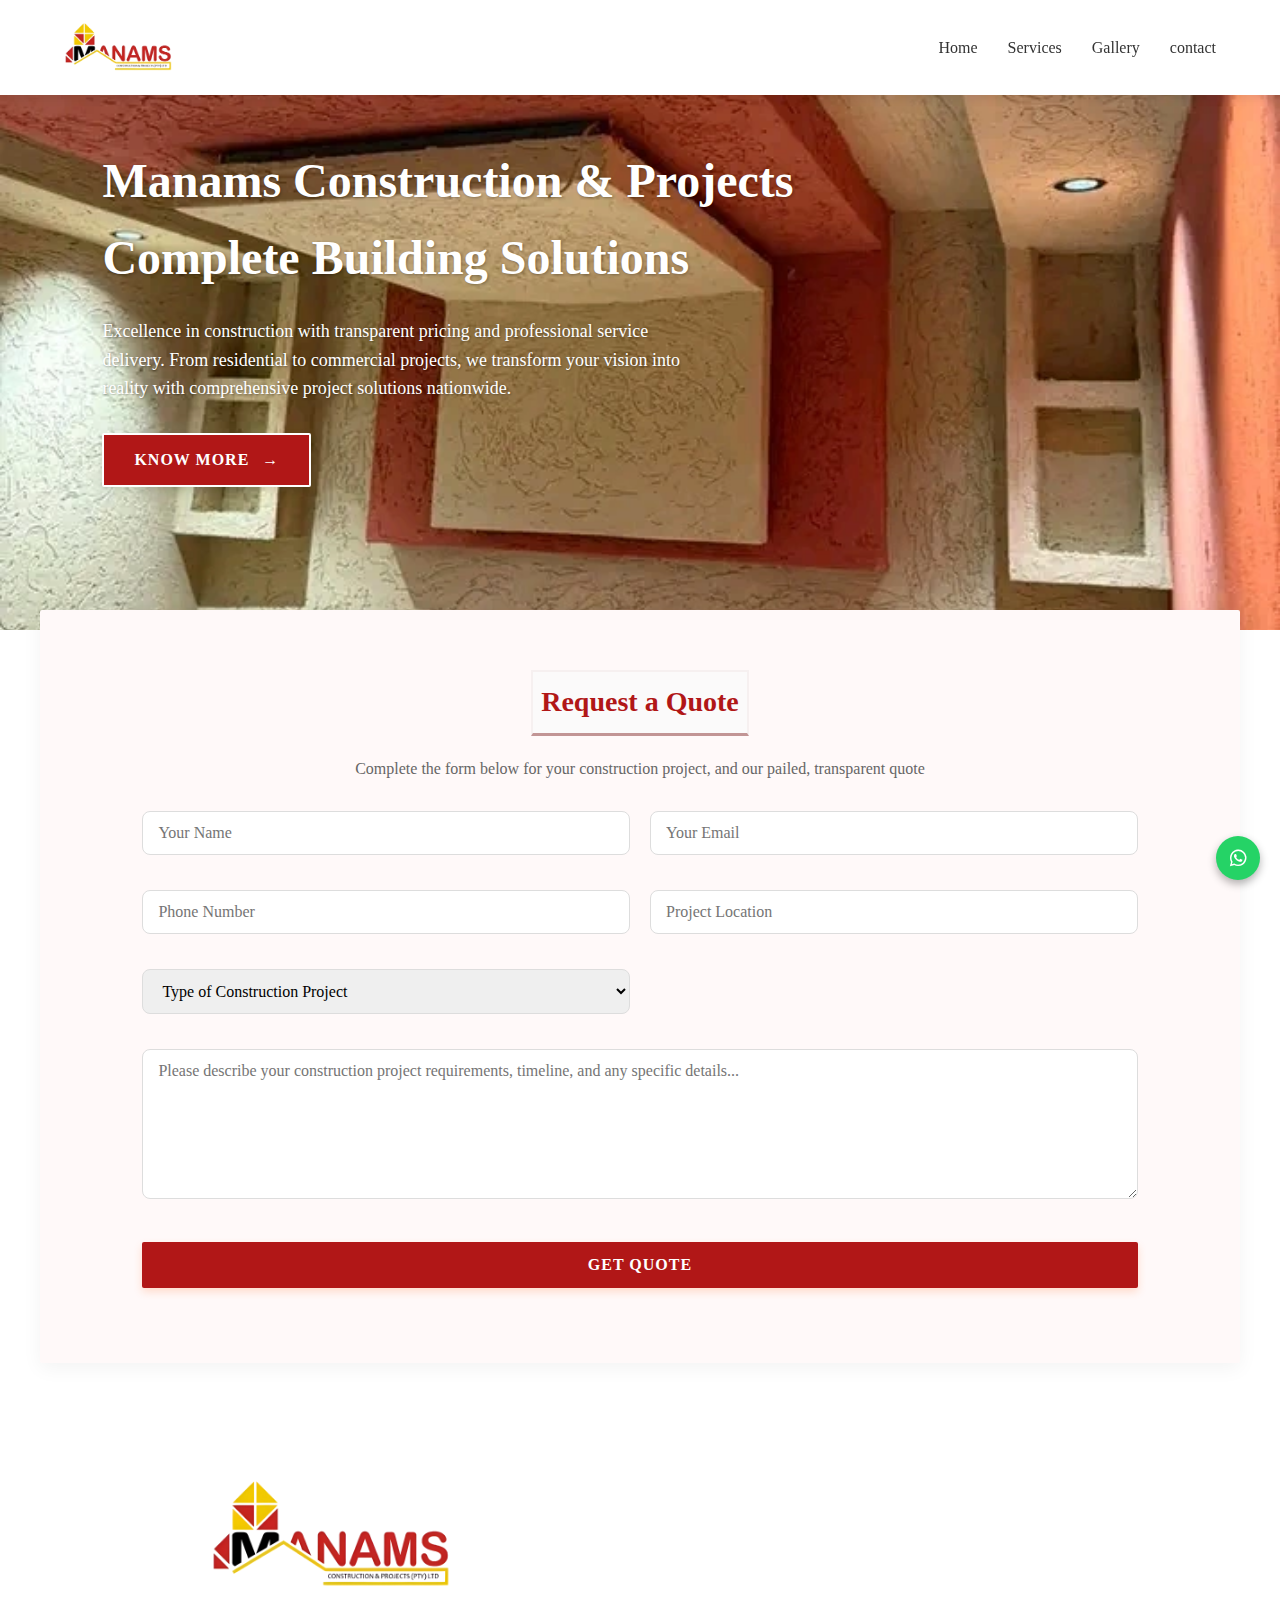
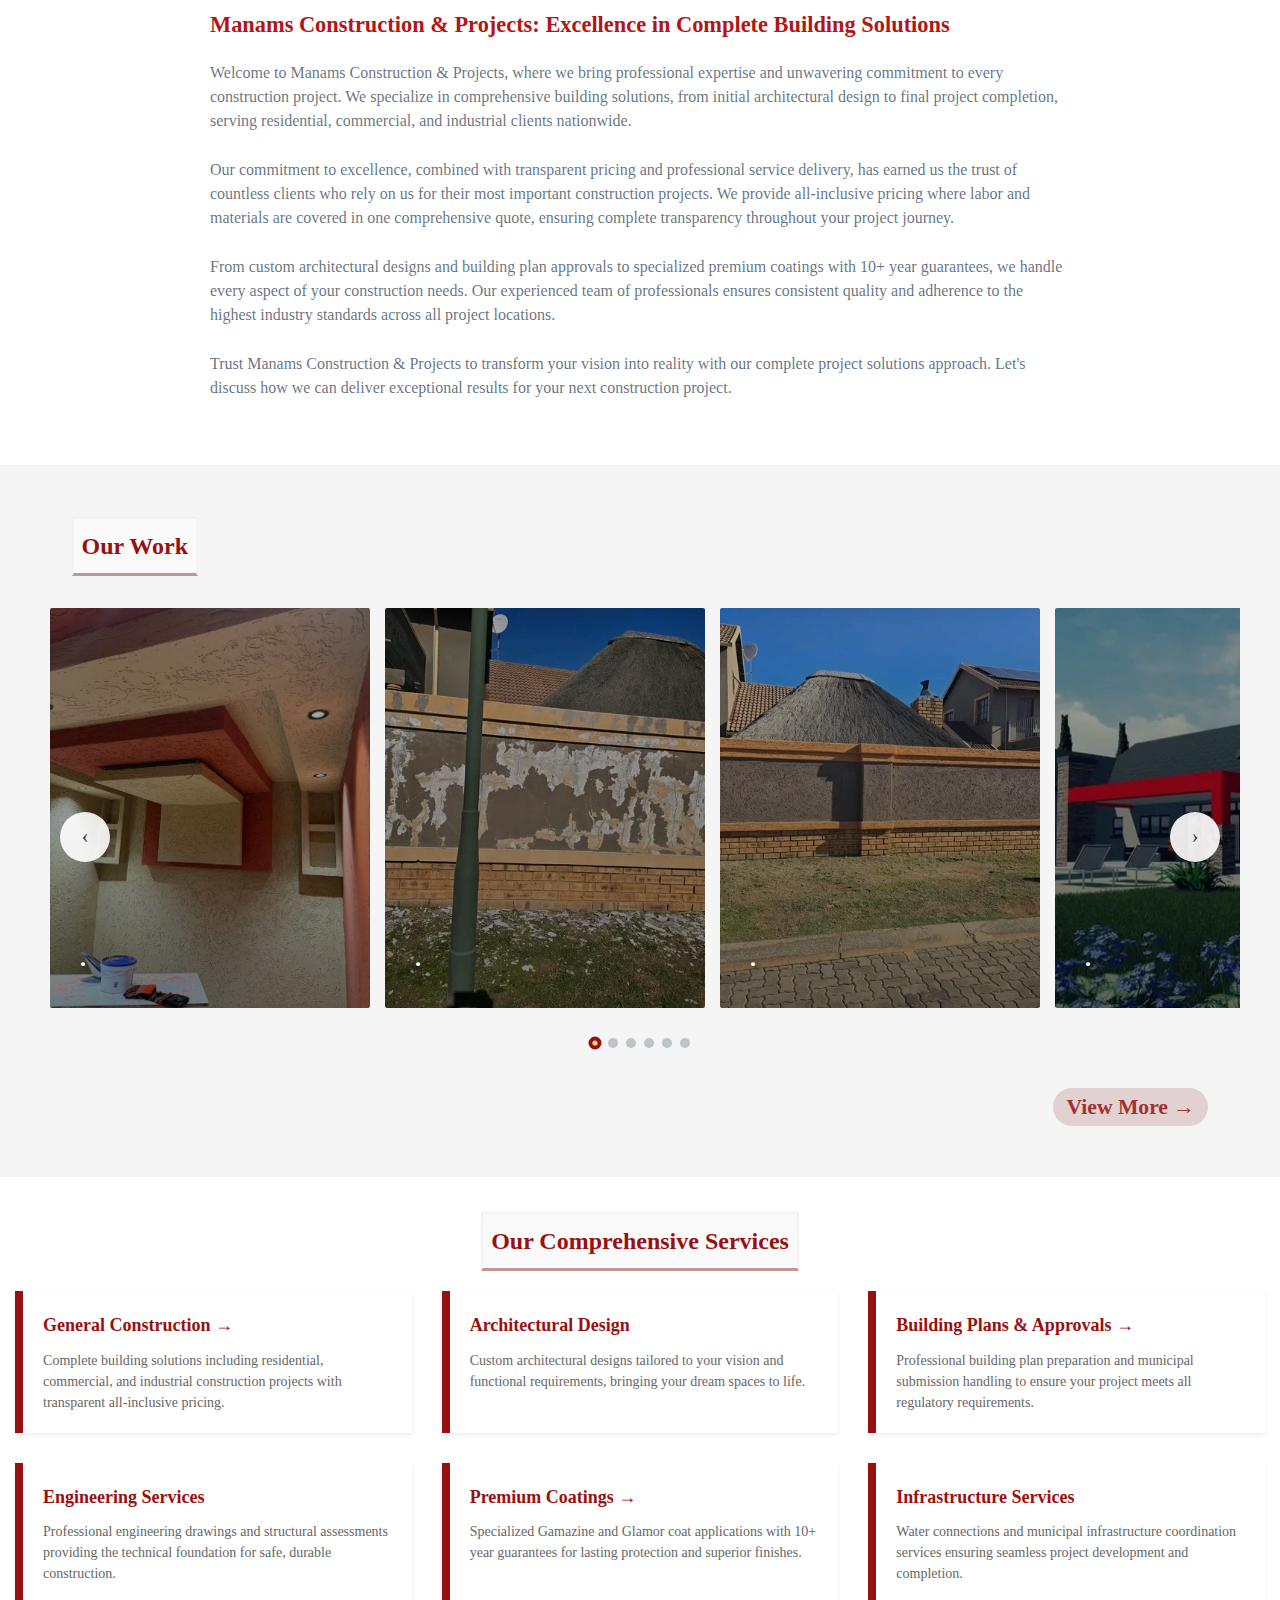
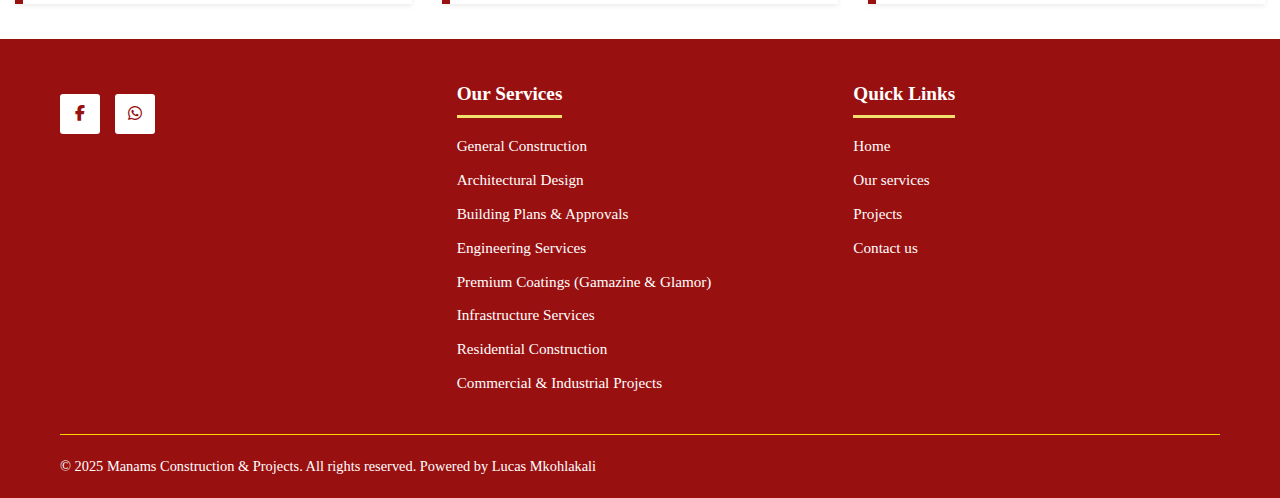
<file: index.html>
<!DOCTYPE html>
<html lang="en">
<head>
    <meta charset="UTF-8">
    <meta name="viewport" content="width=device-width, initial-scale=1.0">
    <meta name="robots" content="index, follow">
     <link rel="canonical" href="https://www.manamsconstructionandprojects.co.za/">
    <link rel="stylesheet" href="https://cdnjs.cloudflare.com/ajax/libs/font-awesome/6.4.0/css/all.min.css">
    <link rel="stylesheet" href="styles.css">
    <title>Manams Construction & projects Pty-Ltd | Home Page </title>
</head>
<body>
    <!-- Header Section -->
    <header align="center">
        <div class="logo">
            <img src="logo.png">
           <!--<div class="logo-text">Mike's<span> Construction</span></div>-->
        </div>
     
        
        <button class="burger" id="burger-menu">
            <div class="burger-line"></div>
            <div class="burger-line"></div>
            <div class="burger-line"></div>
        </button>

     
        <nav>
            <ul id="nav-menu">
            
      
                <li><a href="#">Home</a></li>
                <li><a href="services.html">Services</a></li>
                <li><a href="gallery.html">Gallery</a></li>
                <li><a href="contact.html">contact</a></li>
            
            </ul>
        </nav>
    </header>
    
   <!-- Hero Section -->
   <section class="hero" style="background: url('const.webp') no-repeat center center/cover">
    <h1>Manams Construction & Projects<br>Complete Building Solutions</h1>
    <p>Excellence in construction with transparent pricing and professional service delivery. From residential to commercial projects, we transform your vision into reality with comprehensive project solutions nationwide.</p>
    <a href="services.html" class="btn">Know More <i>→</i></a>
</section>


   <!-- Contact Form Section -->
   <!-- Success Popup -->
<div id="successPopup" class="popup-overlay" style="display:none;">
    <div class="popup-box">
      <p>🎉 Your message was sent successfully!</p><br>
      <button onclick="closePopup()"><a href="index.html">Done</a></button>
    </div>
  </div>
  
  <!-- Form Section -->
  <section class="contact-section">
    <style>
              .quote{  padding: 8px;
      border: 2px rgb(246, 240, 240) solid;
      border-bottom: rgba(128, 34, 34, 0.468) 3px solid;
      color:rgb(153, 16, 16);
       background-color: rgb(251, 250, 250) ; 
      justify-self: center;
    width: max-content;
    }
    </style>
    <h2 class="quote">Request a Quote</h2>
    <p>Complete the form below for your construction project, and our pailed, transparent quote</p>
  
    <form class="contact-form" action="https://formsubmit.co/info@manamsconstructionandprojects.co.za" method="POST" target="hidden_iframe" onsubmit="showPopup();">
      <input type="hidden" name="_captcha" value="false">
      <input type="hidden" name="_template" value="box"> 
      
      <div class="form-group"><input type="text" name="name" placeholder="Your Name" required></div>
      <div class="form-group"><input type="email" name="email" placeholder="Your Email" required></div>
      <div class="form-group"><input type="tel" name="phone" placeholder="Phone Number" required></div>
      <div class="form-group"><input type="text" name="location" placeholder="Project Location" required></div>
  
      <div class="form-group">
        <select name="purpose" required>
          <option value="" disabled selected>Type of Construction Project</option>
          <option value="residential">Residential Construction</option>
          <option value="commercial">Commercial Building</option>
          <option value="industrial">Industrial Project</option>
          <option value="renovation">Complete Renovation</option>
          <option value="architectural">Architectural Design</option>
          <option value="building-plans">Building Plans & Approvals</option>
          <option value="engineering">Engineering Services</option>
          <option value="coatings">Premium Coatings</option>
          <option value="infrastructure">Infrastructure Services</option>
        
         
        </select>
      </div>
  
      <div class="form-group full-width">
        <textarea name="message" placeholder="Please describe your construction project requirements, timeline, and any specific details..." required></textarea>
      </div>
  
      <div class="form-group full-width">
        <button type="submit" class="submit-btn">Get Quote</button>
      </div>
    </form>
    
    <!-- Hidden iframe -->
    <iframe name="hidden_iframe" style="display:none;"></iframe>
  </section>
  
  <!-- Popup CSS -->
  <style>
  .popup-overlay {
    position: fixed;
    top: 0; left: 0;
    width: 100%; height: 100%;
    background: rgba(0, 0, 0, 0.5);
    display: flex; justify-content: center; align-items: center;
    z-index: 1000;
  }
  .popup-box {
    background: #fff;
    padding: 2rem;
    border-radius: 12px;
    text-align: center;
    box-shadow: 0 5px 15px rgba(0,0,0,0.3);
  }
  .popup-box button a{
    margin-top: 1rem;
    padding: 0.5rem 1rem;
    border: none;
    background-color: rgb(153, 16, 16);
    color: white;
    cursor: pointer;
    border-radius: 2px;
    text-decoration: none;
  }
  </style>
  
  <!-- JS -->
  <script>
  function showPopup() {
    setTimeout(() => {
      document.getElementById('successPopup').style.display = 'flex';
    }, 1000); // Delay to simulate network time
  }
  
  function closePopup() {
    document.getElementById('successPopup').style.display = 'none';
  }
  </script>
  




















    <style>
        /* Basic CSS Example to achieve the desired look */
        /* Apply to your actual stylesheet */

        .companys{
            font-family: sans-serif; /* Choose a clean font */
            line-height: 1.5;
            margin: 0;
            padding: 0;
          
            color: #0118349f;/* Dark text for readability */
        }

        .main-content-area {
            /* Using flex to manage layout */
            display: flex;
            flex-direction: column; /* Stack content vertically */
            /* Align items (h2, p) to the start (left) of the container */
            align-items: flex-start; 
            padding: 40px 20px; /* Generous padding top/bottom, standard side */
            max-width: 900px; /* Limit width for readability on large screens */
            margin: 0 auto; /* Center the block itself on the page */
            /* Ensure text within block elements is left-aligned */
            text-align: left; 
        }

        .main-content-area h1 {
            font-size: 1.4em; /* Large, clear heading */
            margin-bottom: 20px;
            color:  rgb(177, 23, 23); /* A slightly softer dark color */
            /* Ensure heading takes appropriate width if needed, though usually block */
             width: 100%; 
        }

        .main-content-area p {
            font-size: 1em; /* Comfortable reading size */
            margin-bottom: 25px; /* Good spacing between paragraphs */
             /* Remove specific paragraph padding/max-width if container padding is sufficient */
             /* padding: 0 15px; */
             /* max-width: 700px; */ 
             width: 100%; /* Ensure paragraphs use the available width */
        }

        /* Removing default link styling if you add links later */
      

    </style>
<div class="companys">
    <main class="main-content-area">
        <img src="logo.png" style="width:27vh;"> 
       
        <h1>Manams Construction & Projects: Excellence in Complete Building Solutions</h1>

        <p>
            Welcome to Manams Construction & Projects, where we bring professional expertise and unwavering commitment to every construction project. We specialize in comprehensive building solutions, from initial architectural design to final project completion, serving residential, commercial, and industrial clients nationwide.
        </p>

        <p>
            Our commitment to excellence, combined with transparent pricing and professional service delivery, has earned us the trust of countless clients who rely on us for their most important construction projects. We provide all-inclusive pricing where labor and materials are covered in one comprehensive quote, ensuring complete transparency throughout your project journey.
        </p>

        <p>
            From custom architectural designs and building plan approvals to specialized premium coatings with 10+ year guarantees, we handle every aspect of your construction needs. Our experienced team of professionals ensures consistent quality and adherence to the highest industry standards across all project locations.
        </p>

        <p>
            Trust Manams Construction & Projects to transform your vision into reality with our complete project solutions approach. Let's discuss how we can deliver exceptional results for your next construction project.
        </p>
        <div class="line">
            <style> 
                .line{
                    display: none;
                    height: 5px;
                    width:20vh;
                    background-color: rgb(177, 23, 23);
                    margin: auto;
                    border-radius: 1px;
                }
            </style>
        </div>
        </main>
    </div>


 





















    <style>


      .sl {
          font-family: 'Arial', sans-serif;
          background-color: #f5f5f5;
          padding: 20px;
      }

      .carousel-container {
          max-width: 1200px;
          margin: 0 auto;
          position: relative;
      }

      .carousel-wrapper {
          overflow-x: auto;
          overflow-y: hidden;
          scroll-behavior: smooth;
          -webkit-overflow-scrolling: touch;
          scrollbar-width: none;
          -ms-overflow-style: none;
          padding-bottom: 10px;
      }

      .carousel-wrapper::-webkit-scrollbar {
          display: none;
      }

      .carousel-track {
          display: flex;
          gap: 15px;
          padding: 0 10px;
      }

      .carousel-slide {
          min-width: 320px;
          height: 400px;
          position: relative;
          background-size: cover;
          background-position: center;
          border-radius: 2px;
          display: flex;
          align-items: end;
          padding: 30px;
          flex-shrink: 0;
          cursor: pointer;
          transition: transform 0.3s ease;
      }

      .carousel-slide:hover {
          transform: translateY(-5px);
      }

      .slide-1 {
          background-image: linear-gradient(rgba(0,0,0,0.3), rgba(0,0,0,0.5)), url('const.webp');
          background-size: cover;
          background-position: center;
      }

      .slide-2 {
          background-image: linear-gradient(rgba(0,0,0,0.3), rgba(0,0,0,0.5)), url('const2.webp');
          background-size: cover;
          background-position: center;
      }

      .slide-3 {
          background-image: linear-gradient(rgba(0,0,0,0.3), rgba(0,0,0,0.5)), url('const3.webp');
          background-size: cover;
          background-position: center;
      }

      .slide-4 {
          background-image: linear-gradient(rgba(0,0,0,0.3), rgba(0,0,0,0.5)), url('const7.webp');
          background-size: cover;
          background-position: center;
      }

      .slide-5 {
          background-image: linear-gradient(rgba(0,0,0,0.3), rgba(0,0,0,0.5)), url('const6.webp');
          background-size: cover;
          background-position: center;
      }

      .slide-6 {
          background-image: linear-gradient(rgba(0,0,0,0.3), rgba(0,0,0,0.5)), url('constr99.webp');
          background-size: cover;
          background-position: center;
      }

      .slide-text {
          color: white;
          font-size: 24px;
          font-weight: bold;
          text-shadow: 2px 2px 4px rgba(0,0,0,0.7);
      }



      .carousel-indicators {
          display: flex;
          justify-content: center;
          gap: 8px;
          margin-top: 20px;
          padding: 0 20px;
      }

      .indicator {
          width: 10px;
          height: 10px;
          border-radius: 50%;
          background: #bdc3c7;
          cursor: pointer;
          transition: all 0.3s ease;
      }

      .indicator.active {
          background: rgb(231, 217, 142);
          border: 3px solid  rgb(153, 16, 16);
          transform: scale(1.3);
      }

      .indicator:hover {
          background: #34495e;
      }

      .carousel-nav {
          position: absolute;
          top: 50%;
          transform: translateY(-50%);
          background: rgba(255,255,255,0.9);
          border: none;
          width: 50px;
          height: 50px;
          border-radius: 50%;
          cursor: pointer;
          font-size: 20px;
          color: #333;
          display: flex;
          align-items: center;
          justify-content: center;
          transition: all 0.3s ease;
          z-index: 10;
          outline: none;
      }

      .carousel-nav:hover {
          background: rgba(255,255,255,1);
          transform: translateY(-50%) scale(1.1);
      }

      .carousel-prev {
          left: 20px;
      }

      .carousel-next {
          right: 20px;
      }
   
      .scroll-hint{
          text-align: right;
          margin-top: 10px;
        
          font-size: 18.5px;
       
          
          padding:5px
      }

      .linking{
        color:rgb(162, 48, 48);
        text-decoration: none;
        background-color: rgb(226, 209, 209);
        padding:7px 13px;
        border-radius: 40px;
      }
      @media (max-width: 768px) {
          .carousel-nav {
              display: none;
          }
          
          .carousel-slide {
              min-width: 280px;
              height: 300px;
          }
          
          .slide-text {
              font-size: 18px;
          }
      }

      @media (max-width: 480px) {
          .carousel-slide {
              min-width: 250px;
              height: 250px;
          }
          
          .carousel-track {
              gap: 10px;
          }
      }
  </style>
<div class="sl">
  <div class="carousel-container">
    <h2 style="margin:3.5vh;" class="project">Our Work</h2>

    <style>
        .project{
            padding: 8px;
      border: 2px rgb(246, 240, 240) solid;
      border-bottom: rgba(128, 34, 34, 0.468) 3px solid;
      color:rgb(153, 16, 16);
       background-color: rgb(251, 250, 250) ; 
      
    width: max-content;
        }
    </style>
      <div class="carousel-wrapper" id="carouselWrapper">
          <div class="carousel-track" id="carouselTrack">
              <div class="carousel-slide slide-1">
                  <div class="slide-text">.</div>
              </div>
              <div class="carousel-slide slide-2">
                  <div class="slide-text">.</div>
              </div>
              <div class="carousel-slide slide-3">
                  <div class="slide-text">.</div>
              </div>
              <div class="carousel-slide slide-4">
                  <div class="slide-text">.</div>
              </div>
              <div class="carousel-slide slide-5">
                  <div class="slide-text">.</div>
              </div>
              <div class="carousel-slide slide-6">
                  <div class="slide-text">.</div>
              </div>
          </div>
          
          <button class="carousel-nav carousel-prev" onclick="prevSlide()">‹</button>
          <button class="carousel-nav carousel-next" onclick="nextSlide()">›</button>
      </div>
      
      <div class="carousel-indicators" id="indicators">
          <span class="indicator active" onclick="scrollToSlide(0)"></span>
          <span class="indicator" onclick="scrollToSlide(1)"></span>
          <span class="indicator" onclick="scrollToSlide(2)"></span>
          <span class="indicator" onclick="scrollToSlide(3)"></span>
          <span class="indicator" onclick="scrollToSlide(4)"></span>
          <span class="indicator" onclick="scrollToSlide(5)"></span>
      </div>
      
      <div class="scroll-hint">
        <h3 style="margin:3vh;"><a class="linking" href="gallery.html"> View More →</a> </h3>
      </div>
  </div>

  <script>
      const wrapper = document.getElementById('carouselWrapper');
      const indicators = document.querySelectorAll('.indicator');
      const slides = document.querySelectorAll('.carousel-slide');

      function updateActiveIndicator() {
          const scrollLeft = wrapper.scrollLeft;
          const slideWidth = slides[0].offsetWidth + 15; // slide width + gap
          const activeIndex = Math.round(scrollLeft / slideWidth);
          
          indicators.forEach((indicator, index) => {
              indicator.classList.toggle('active', index === activeIndex);
          });
      }

      function scrollToSlide(index) {
          const slideWidth = slides[0].offsetWidth + 15; // slide width + gap
          wrapper.scrollTo({
              left: index * slideWidth,
              behavior: 'smooth'
          });
      }

      function nextSlide() {
          wrapper.scrollBy({ left: 335, behavior: 'smooth' });
      }

      function prevSlide() {
          wrapper.scrollBy({ left: -335, behavior: 'smooth' });
      }

      function playSlide(index) {
          // Removed - no longer needed
      }

      // Update indicators on scroll
      wrapper.addEventListener('scroll', updateActiveIndicator);

      // Touch and mouse drag support for horizontal scrolling
      let isDown = false;
      let startX;
      let scrollLeft;

      wrapper.addEventListener('mousedown', (e) => {
          isDown = true;
          wrapper.style.cursor = 'grabbing';
          startX = e.pageX - wrapper.offsetLeft;
          scrollLeft = wrapper.scrollLeft;
      });

      wrapper.addEventListener('mouseleave', () => {
          isDown = false;
          wrapper.style.cursor = 'grab';
      });

      wrapper.addEventListener('mouseup', () => {
          isDown = false;
          wrapper.style.cursor = 'grab';
      });

      wrapper.addEventListener('mousemove', (e) => {
          if (!isDown) return;
          e.preventDefault();
          const x = e.pageX - wrapper.offsetLeft;
          const walk = (x - startX) * 2;
          wrapper.scrollLeft = scrollLeft - walk;
      });

      // Set initial cursor
      wrapper.style.cursor = 'grab';

      // Keyboard navigation
      document.addEventListener('keydown', (e) => {
          if (e.key === 'ArrowLeft') {
              wrapper.scrollBy({ left: -335, behavior: 'smooth' });
          } else if (e.key === 'ArrowRight') {
              wrapper.scrollBy({ left: 335, behavior: 'smooth' });
          }
      });

      // Initial indicator update
      updateActiveIndicator();
  </script>
</div>


<style>
  .services-list-container {
     
      border-radius: 8px;
      padding: 15px;
      margin: 20px 0;
     
  }
  
  .services-list-container h2 {
      color: rgb(153, 16, 16);
      margin-bottom: 20px;
    
      font-size: 24px;
    
      padding: 8px;
      border: 2px rgb(246, 240, 240) solid;
      border-bottom: rgba(128, 34, 34, 0.468) 3px solid;
       
       background-color: rgb(251, 250, 250) ; 
      
    width: max-content;
    
    justify-self: center;
     

  }
  
  .services-flex {
      display: flex;
      flex-wrap: wrap;
      justify-content: center;
      gap: 30px;
  }
  
  .service-item {
      background-color: white;
      border-left: 8px solid rgb(153, 16, 16);
      padding: 20px;
      width: calc(33.33% - 20px);
      min-width: 250px;
      box-shadow: 0 2px 5px rgba(0,0,0,0.08);
      transition: transform 0.3s ease, box-shadow 0.3s ease;
  }
  
  .service-item:hover {
      transform: translateY(-5px);
      box-shadow: 0 5px 15px rgba(0,0,0,0.1);
  }
  
  .service-item h3 {
      color:  rgb(153, 16, 16);
      margin-top: 0;
      margin-bottom: 10px;
      font-size: 18px;
  }
  
  .service-item p {
      color: #666;
      font-size: 14px;
      line-height: 1.5;
      margin: 0;
  }
  
  @media (max-width: 768px) {
      .service-item {
          width: 100%;
      }
  }
</style>








<div class="services-list-container">
    <h2 align="center">Our Comprehensive Services</h2>
    <div class="services-flex">
        <div class="service-item">
            <h3>General Construction →</h3>
            <p>Complete building solutions including residential, commercial, and industrial construction projects with transparent all-inclusive pricing.</p>
        </div>
        
        <div class="service-item">
            <h3>Architectural Design</h3>
            <p>Custom architectural designs tailored to your vision and functional requirements, bringing your dream spaces to life.</p>
        </div>
        
        <div class="service-item">
            <h3>Building Plans & Approvals →</h3>
            <p>Professional building plan preparation and municipal submission handling to ensure your project meets all regulatory requirements.</p>
        </div>
        
        <div class="service-item">
            <h3>Engineering Services</h3>
            <p>Professional engineering drawings and structural assessments providing the technical foundation for safe, durable construction.</p>
        </div>
        
        <div class="service-item">
            <h3>Premium Coatings →</h3>
            <p>Specialized Gamazine and Glamor coat applications with 10+ year guarantees for lasting protection and superior finishes.</p>
        </div>
        
        <div class="service-item">
            <h3>Infrastructure Services</h3>
            <p>Water connections and municipal infrastructure coordination services ensuring seamless project development and completion.</p>
        </div>
    </div>
  </div>

























<style>


  /* Footer Styles */
  .footer {
      background-color: rgb(153, 16, 16);
      color: #ffffff;
      padding: 40px 0 20px;
      margin-top: auto;
  }

  .footer-container {
      max-width: 1200px;
      margin: 0 auto;
      padding: 0 20px;
  }

  .footer-content {
      display: grid;
      grid-template-columns: repeat(auto-fit, minmax(250px, 1fr));
      gap: 30px;
      margin-bottom: 30px;
  }

  .footer-section h3 {
      color: #ffffff;
      margin-bottom: 15px;
      font-size: 1.2em;
      font-weight: 600;
      border-bottom: 3px solid  rgb(243, 223, 109);
      padding-bottom: 5px;
      display: inline-block;
  }

  .footer-section p,
  .footer-section li {
      color:#ffffff;
      font-size: 0.95em;
      line-height: 1.7;
  }

  .footer-section ul {
      list-style: none;
  }

  .footer-section ul li {
      margin-bottom: 8px;
  }

  .footer-section ul li a {
      color:#ffffff;
      text-decoration: none;
      transition: color 0.3s ease;
  }

  .footer-section ul li a:hover {
      color: #3498db;
  }

  .contact-info {
      display: flex;
      align-items: center;
      margin-bottom: 10px;
  }

  .contact-info i {
      width: 20px;
      margin-right: 10px;
      color: #3498db;
  }

  .social-links {
      display: flex;
      gap: 15px;
      margin-top: 15px;
  }

  .social-links a {
      display: inline-block;
      width: 40px;
      height: 40px;
      background-color: white;
      color:  rgb(153, 16, 16);
      text-align: center;
      line-height: 40px;
      text-decoration: none;
      border-radius: 3px;
      transition: background-color 0.3s ease;
  }

  .social-links a:hover {
      background-color: #3498db;
  }

  .footer-bottom {
      border-top: 1.5px solid gold;
      padding-top: 20px;
      text-align: center;
  }

  .footer-bottom-content {
      display: flex;
      justify-content: space-between;
      align-items: center;
      flex-wrap: wrap;
      gap: 15px;
  }

  .footer-bottom p {
      color: #ffffff;
      font-size: 0.9em;
  }

  .footer-bottom-links {
      display: flex;
      gap: 20px;
      flex-wrap: wrap;
  }

  .footer-bottom-links a {
      color: #ffffff;
      text-decoration: none;
      font-size: 0.9em;
      transition: color 0.3s ease;
  }

  .footer-bottom-links a:hover {
      color: #3498db;
  }

  /* Responsive Design */
  @media (max-width: 768px) {
      .footer-content {
          grid-template-columns: 1fr;
          gap: 25px;
      }
      
      .footer-bottom-content {
          flex-direction: column;
          text-align: center;
      }
      
      .footer-bottom-links {
          justify-content: center;
      }
      
      .social-links {
          justify-content: center;
      }
  }

  @media (max-width: 480px) {
      .footer {
          padding: 30px 0 15px;
      }
      
      .footer-container {
          padding: 0 15px;
      }
      
      .footer-section h3 {
          font-size: 1.1em;
      }
      
      .footer-section p,
      .footer-section li {
          font-size: 0.9em;
      }
      
      .social-links a {
          width: 35px;
          height: 35px;
          line-height: 35px;
      }
  }
</style>


<footer class="footer">
    <div class="footer-container">
        <div class="footer-content">
            <!-- Company Info Section -->
            <div class="footer-section">
                <div class="social-links">
                    <a href="https://www.facebook.com/manaams.construction" target="_blank"><i class="fab fa-facebook-f"></i></a>
                    <a href="https://wa.me/" target="_blank"><i class="fab fa-whatsapp"></i></a>
                </div>
            </div>
  
            <!-- Services Section -->
            <div class="footer-section">
                <h3>Our Services</h3>
                <ul>
                    <li>General Construction</li>
                    <li>Architectural Design</li>
                    <li>Building Plans & Approvals</li>
                    <li>Engineering Services</li>
                    <li>Premium Coatings (Gamazine & Glamor)</li>
                    <li>Infrastructure Services</li>
                    <li>Residential Construction</li>
                    <li>Commercial & Industrial Projects</li>
                </ul>
            </div>
  
            <!-- Quick Links Section -->
            <div class="footer-section">
                <h3>Quick Links</h3>
                <ul>
                    <li><a href="index.html">Home</a></li>
                    <li><a href="service.jpg">Our services</a></li>
                    <li><a href="gallery.html">Projects</a></li>
                    <li><a href="contact.html">Contact us</a></li>
                   
                </ul>
            </div>
  
        </div>
  
        <!-- Footer Bottom -->
        <div class="footer-bottom">
            <div class="footer-bottom-content">
                <p>&copy; 2025 Manams Construction & Projects. All rights reserved. Powered by Lucas Mkohlakali</p>
               
            </div>
        </div>
    </div>
  </footer>







  
    
<!--Contact-Widgets-->
<div class="fixed-widgets">
    <a href="https://wa.me/27697733440" target="_blank" class="whatsapp-widget">
        <i class="fab fa-whatsapp"></i>
    </a>

</div>
<!--Contact-Widgets-->

<style>
    .fixed-widgets {
    position: fixed;
    bottom: 20px;
    right: 20px;
    display: flex;
    flex-direction: column;
    gap: 10px;
    z-index: 1000;
    animation: float 2s ease-in-out infinite; /* Added floating animation */
}

/* Floating effect animation */
@keyframes float {
    0% {
        transform: translateY(0); /* Start at normal position */
    }
    50% {
        transform: translateY(-15px); /* Move up by 10px */
    }
    100% {
        transform: translateY(0); /* Return to normal position */
    }
}

/* Widget style */
.fixed-widgets a {
    display: flex;
    justify-content: center;
    align-items: center;
    width: 44px;
    height: 44px;
    border-radius: 50%;
    background-color: #25D366; /* WhatsApp green */
    color: #fff;
    text-decoration: none;
    box-shadow: 0 4px 8px rgba(0, 0, 0, 0.3);
    transition: transform 0.2s ease-in-out;
}

/* Call widget style */
.fixed-widgets a.call-widget {
    background-color: #34b7f1; /* Light blue for the call widget */
}

/* Hover effect */
.fixed-widgets a:hover {
    transform: scale(1.1);
}

/* Icon styling */
.fixed-widgets i {
    font-size: 19px;
}

</style>



<script src="scripts.js"></script>


</body>
</html>
</file>
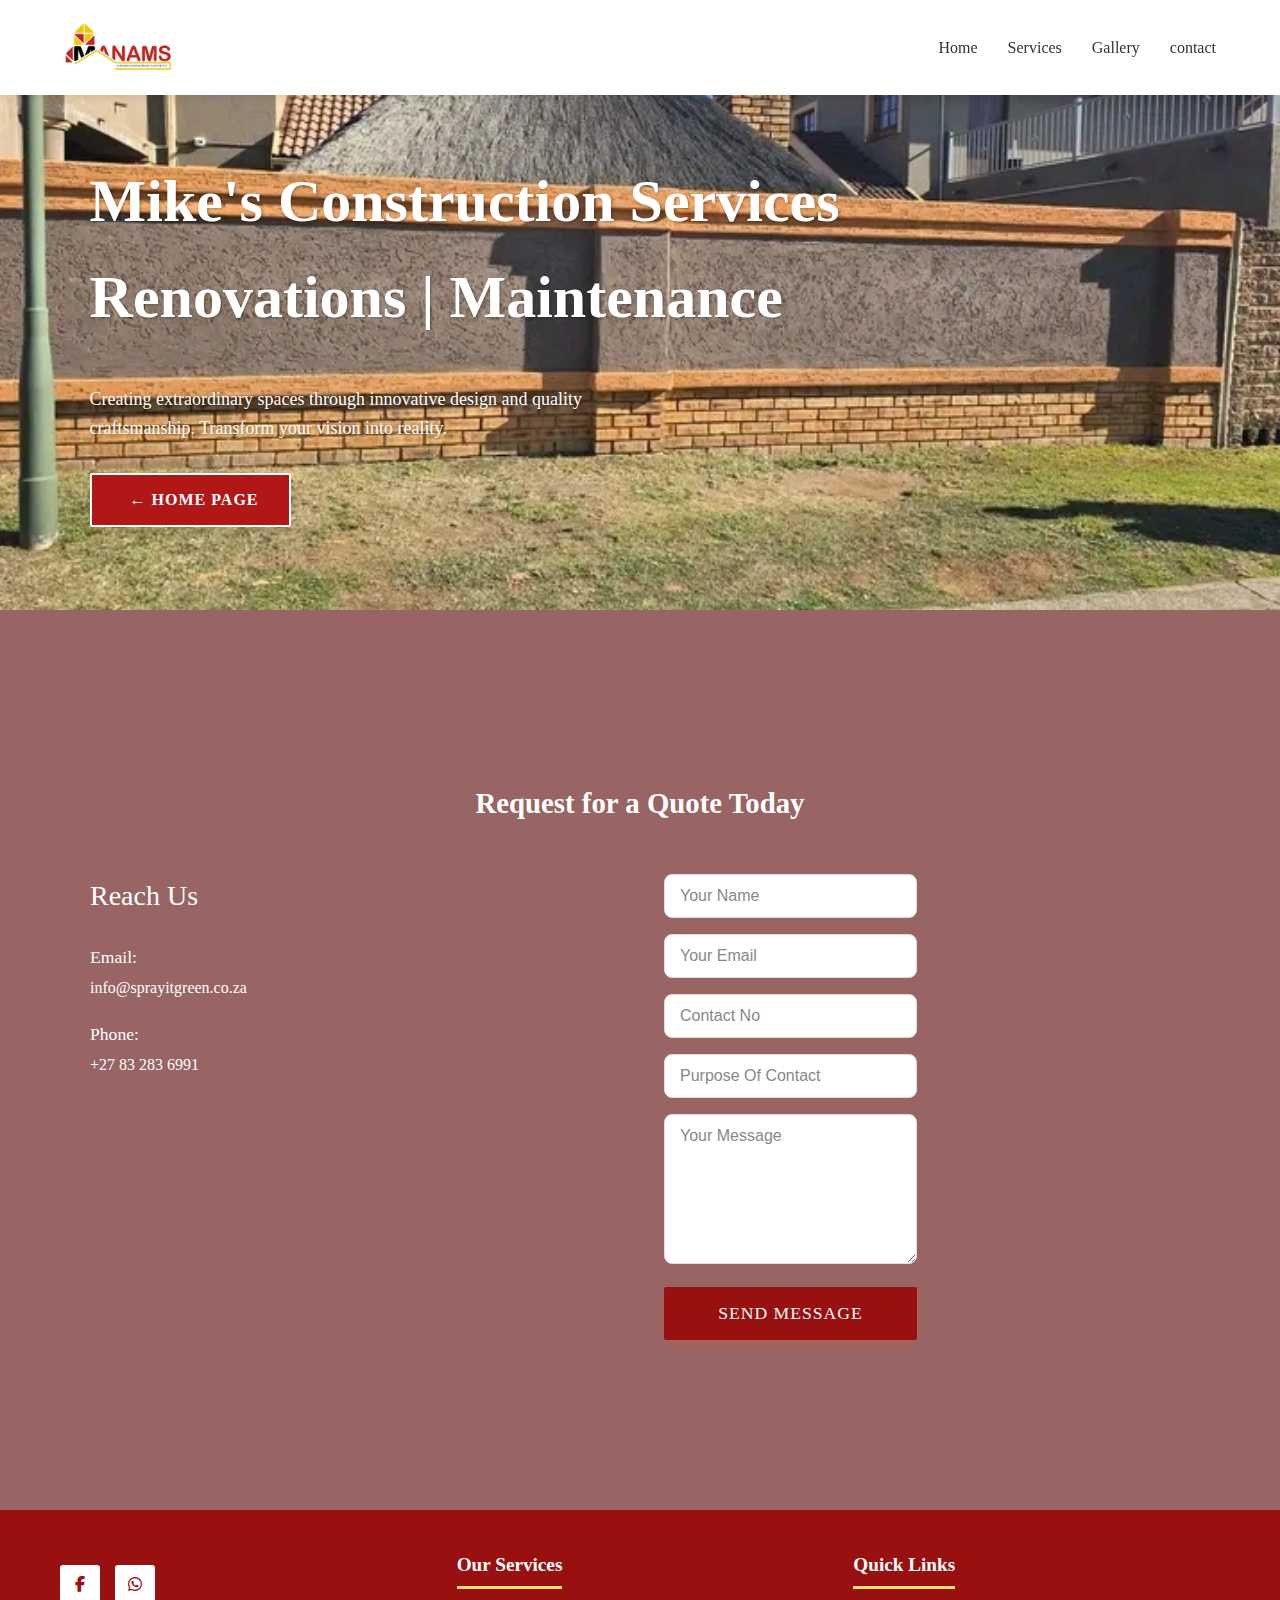
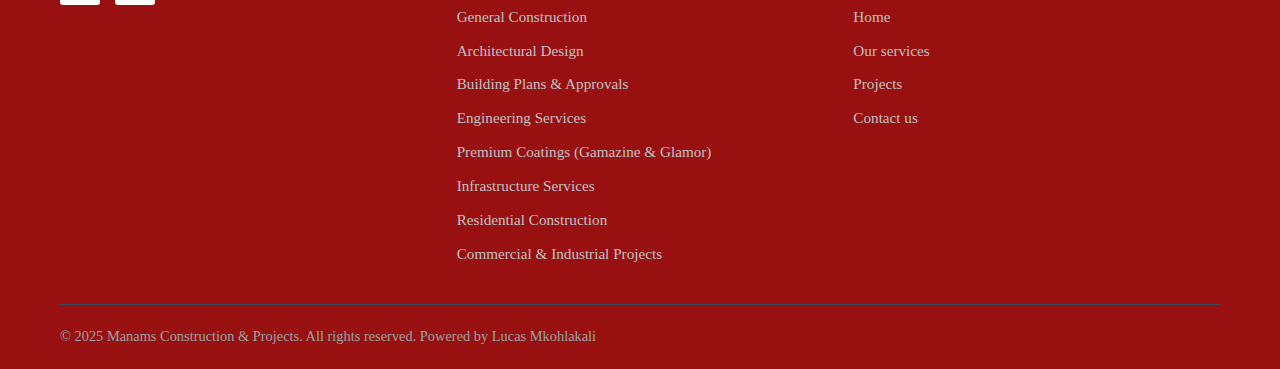
<file: contact.html>
<!DOCTYPE html>
<html lang="en">
<head>
    <meta charset="UTF-8">
    <meta name="viewport" content="width=device-width, initial-scale=1.0">
    <link rel="stylesheet" href="https://cdnjs.cloudflare.com/ajax/libs/font-awesome/6.4.0/css/all.min.css">
    <link rel="stylesheet" href="main.css">
    <title>Mike's Construction Services Renovations | Maintenance</title>
</head>
<body>
    <!-- Header Section -->
    <header align="center">
        <div class="logo">
            <img src="logo.png">
           <!--<div class="logo-text">Mike's<span> Construction</span></div>-->
        </div>
        <button class="burger" id="burger-menu">
            <div class="burger-line"></div>
            <div class="burger-line"></div>
            <div class="burger-line"></div>
        </button>

        <nav>
            <ul id="nav-menu">         
                <li><a href="index.html">Home</a></li>
                <li><a href="services.html">Services</a></li>
                <li><a href="gallery.html">Gallery</a></li>
                <li><a href="contact.html">contact</a></li>
            
            </ul>
        </nav>
    </header>
    
    <!-- Hero Section -->
    <section class="hero" style="background: url('const3.webp') no-repeat center center/cover">
        <h1>Mike's Construction Services<br>Renovations | Maintenance</h1>
        <p>Creating extraordinary spaces through innovative design and quality craftsmanship. Transform your vision into reality.</p>
        <a href="index.html" class="btn"><i>← </i>Home page</a>
    </section>


    <style>

        .contact-container {
            font-family: 'Inter';
            background-color:rgba(123, 57, 57, 0.78);/* A color sampled from the image */
            color: #ffffff;
            padding: 3rem 1.5rem;
            min-height: 100vh;
            display: flex;
            align-items: center;
            justify-content: center;
        }

        .contact-wrapper {
            width: 100%;
            max-width: 1100px; /* Limits the width on very large screens */
        }

        /* --- Typography --- */
        .contact-wrapper h1 {
            text-align: center;
            font-size: 1.8rem;
            font-weight: 700;
            margin-bottom: 3rem;
        }

        .contacting h2 {
            font-size: 1.75rem;
            font-weight: 500;
            margin-bottom: 1.5rem;
        }

        .contacting .info-item {
            margin-bottom: 1.25rem;
        }

        .contacting .info-item strong {
            display: block;
            font-size: 1.1rem;
            font-weight: 500;
            margin-bottom: 0.25rem;
        }


        .content-grid {
            display: flex;
            flex-wrap: wrap;
            gap: 3rem;
        }

        .contacting,
        .contact-form {
            flex: 1 1 400px; /* Each column will try to be at least 400px */
        }

        /* --- Form Styling --- */
        .contact-form form {
            display: flex;
            flex-direction: column;
            gap: 1rem;
        }

        /* This handles the side-by-side Name and Email fields */
        .form-row {
            display: flex;
            flex-wrap: wrap; /* Allows them to stack on small screens */
            gap: 1rem;
        }

        .form-row .input-group {
            flex: 1 1 200px; /* Each field will try to be at least 200px */
        }
        
        .input-group {
            width: 100%;
        }

        /* Styling for all input fields and the textarea */
        .form-input {
            width: 100%;
            padding: 1rem;
            background-color: #ffffff;
            border: 1px solid transparent;
            border-radius: 2px;
            font-family: 'Inter', sans-serif;
            font-size: 1rem;
            color: #333;
            transition: border-color 0.3s ease, box-shadow 0.3s ease;
        }

        .form-input::placeholder {
            color: #888;
        }

        .form-input:focus {
            outline: none;
            border-color: #d4a355; /* Highlight color on focus */
            box-shadow: 0 0 0 3px rgba(212, 163, 85, 0.3);
        }

        textarea.form-input {
            min-height: 150px;
            resize: vertical; /* Allow user to resize vertically */
        }

        /* --- Button Styling --- */
        .submit-btn {
            padding: 1rem;
            background-color: rgb(153, 16, 16); /* A slightly brighter color for the button */
            color: #ffffff;
            border: none;
            border-radius: 2px;
            font-size: 1.1rem;
            font-weight: 500;
            cursor: pointer;
            transition: background-color 0.3s ease, transform 0.2s ease;
        }

        .submit-btn:hover {
            background-color: #c59445; /* Darken on hover */
        }
        
        .submit-btn:active {
            transform: scale(0.98); /* Click effect */
        }
    </style>


    <div class="contact-container">
        <div class="contact-wrapper">
            
            <h1>Request for a Quote Today</h1>

            <!-- This grid holds the two main columns: Info and Form -->
            <div class="content-grid">
                <!-- Left Column: Contact Information -->
                <div class="contacting">
                    <h2>Reach Us</h2>
                    <div class="info-item">
                        <strong>Email:</strong>
                        <span>info@sprayitgreen.co.za</span>
                    </div>
                    <div class="info-item">
                        <strong>Phone:</strong>
                        <span>+27 83 283 6991</span>
                    </div>
                </div>

                <!-- Right Column: Contact Form -->
                <div class="contact-form">
                    <form action="#" method="POST">
                        <!-- A row for side-by-side inputs -->
                        <div class="form-row">
                            <div class="input-group">
                                <input type="text" id="name" name="name" class="form-input" placeholder="Your Name" required aria-label="Your Name">
                            </div>
                            <div class="input-group">
                                <input type="email" id="email" name="email" class="form-input" placeholder="Your Email" required aria-label="Your Email">
                            </div>
                        </div>
                        
                        <!-- Full-width inputs -->
                        <div class="input-group">
                            <input type="tel" id="contact_no" name="contact_no" class="form-input" placeholder="Contact No" required aria-label="Contact Number">
                        </div>
                        <div class="input-group">
                            <input type="text" id="purpose" name="purpose" class="form-input" placeholder="Purpose Of Contact" required aria-label="Purpose Of Contact">
                        </div>
                        
                        <!-- Textarea for the message -->
                        <div class="input-group">
                            <textarea id="message" name="message" class="form-input" placeholder="Your Message" required aria-label="Your Message"></textarea>
                        </div>
                        
                        <!-- Submit Button -->
                        <button type="submit" class="submit-btn">Send Message</button>
                    </form>
                </div>

            </div>
        </div>
    </div>














    <style>


        /* Footer Styles */
        .footer {
            background-color: rgb(153, 16, 16);
            color: #ffffff;
            padding: 40px 0 20px;
            margin-top: auto;
        }
      
        .footer-container {
            max-width: 1200px;
            margin: 0 auto;
            padding: 0 20px;
        }
      
        .footer-content {
            display: grid;
            grid-template-columns: repeat(auto-fit, minmax(250px, 1fr));
            gap: 30px;
            margin-bottom: 30px;
        }
      
        .footer-section h3 {
            color: #ffffff;
            margin-bottom: 15px;
            font-size: 1.2em;
            font-weight: 600;
            border-bottom: 3px solid  rgb(243, 223, 109);
            padding-bottom: 5px;
            display: inline-block;
        }
      
        .footer-section p,
        .footer-section li {
            color: #bdc3c7;
            font-size: 0.95em;
            line-height: 1.7;
        }
      
        .footer-section ul {
            list-style: none;
        }
      
        .footer-section ul li {
            margin-bottom: 8px;
        }
      
        .footer-section ul li a {
            color: #bdc3c7;
            text-decoration: none;
            transition: color 0.3s ease;
        }
      
        .footer-section ul li a:hover {
            color: #3498db;
        }
      
        .contact-info {
            display: flex;
            align-items: center;
            margin-bottom: 10px;
        }
      
        .contact-info i {
            width: 20px;
            margin-right: 10px;
            color: #3498db;
        }
      
        .social-links {
            display: flex;
            gap: 15px;
            margin-top: 15px;
        }
      
        .social-links a {
            display: inline-block;
            width: 40px;
            height: 40px;
            background-color: white;
            color:  rgb(153, 16, 16);
            text-align: center;
            line-height: 40px;
            text-decoration: none;
            border-radius: 3px;
            transition: background-color 0.3s ease;
        }
      
        .social-links a:hover {
            background-color: #3498db;
        }
      
        .footer-bottom {
            border-top: 1px solid #34495e;
            padding-top: 20px;
            text-align: center;
        }
      
        .footer-bottom-content {
            display: flex;
            justify-content: space-between;
            align-items: center;
            flex-wrap: wrap;
            gap: 15px;
        }
      
        .footer-bottom p {
            color: #95a5a6;
            font-size: 0.9em;
        }
      
        .footer-bottom-links {
            display: flex;
            gap: 20px;
            flex-wrap: wrap;
        }
      
        .footer-bottom-links a {
            color: #95a5a6;
            text-decoration: none;
            font-size: 0.9em;
            transition: color 0.3s ease;
        }
      
        .footer-bottom-links a:hover {
            color: #3498db;
        }
      
        /* Responsive Design */
        @media (max-width: 768px) {
            .footer-content {
                grid-template-columns: 1fr;
                gap: 25px;
            }
            
            .footer-bottom-content {
                flex-direction: column;
                text-align: center;
            }
            
            .footer-bottom-links {
                justify-content: center;
            }
            
            .social-links {
                justify-content: center;
            }
        }
      
        @media (max-width: 480px) {
            .footer {
                padding: 30px 0 15px;
            }
            
            .footer-container {
                padding: 0 15px;
            }
            
            .footer-section h3 {
                font-size: 1.1em;
            }
            
            .footer-section p,
            .footer-section li {
                font-size: 0.9em;
            }
            
            .social-links a {
                width: 35px;
                height: 35px;
                line-height: 35px;
            }
        }
      </style>
      
      <footer class="footer">
        <div class="footer-container">
            <div class="footer-content">
                <!-- Company Info Section -->
                <div class="footer-section">
                    <div class="social-links">
                        <a href="https://www.facebook.com/manaams.construction" target="_blank"><i class="fab fa-facebook-f"></i></a>
                        <a href="https://wa.me/+27632005066" target="_blank"><i class="fab fa-whatsapp"></i></a>
                    </div>
                </div>
      
                <!-- Services Section -->
                <div class="footer-section">
                    <h3>Our Services</h3>
                    <ul>
                        <li>General Construction</li>
                        <li>Architectural Design</li>
                        <li>Building Plans & Approvals</li>
                        <li>Engineering Services</li>
                        <li>Premium Coatings (Gamazine & Glamor)</li>
                        <li>Infrastructure Services</li>
                        <li>Residential Construction</li>
                        <li>Commercial & Industrial Projects</li>
                    </ul>
                </div>
      
                <!-- Quick Links Section -->
                <div class="footer-section">
                    <h3>Quick Links</h3>
                    <ul>
                        <li><a href="index.html">Home</a></li>
                        <li><a href="service.jpg">Our services</a></li>
                        <li><a href="gallery.html">Projects</a></li>
                        <li><a href="contact.html">Contact us</a></li>
                       
                    </ul>
                </div>
      
            </div>
      
            <!-- Footer Bottom -->
            <div class="footer-bottom">
                <div class="footer-bottom-content">
                    <p>&copy; 2025 Manams Construction & Projects. All rights reserved. Powered by Lucas Mkohlakali</p>
                   
                </div>
            </div>
        </div>
      </footer>
    



<script src="scripts.js"></script>
</body>
</html>
</file>
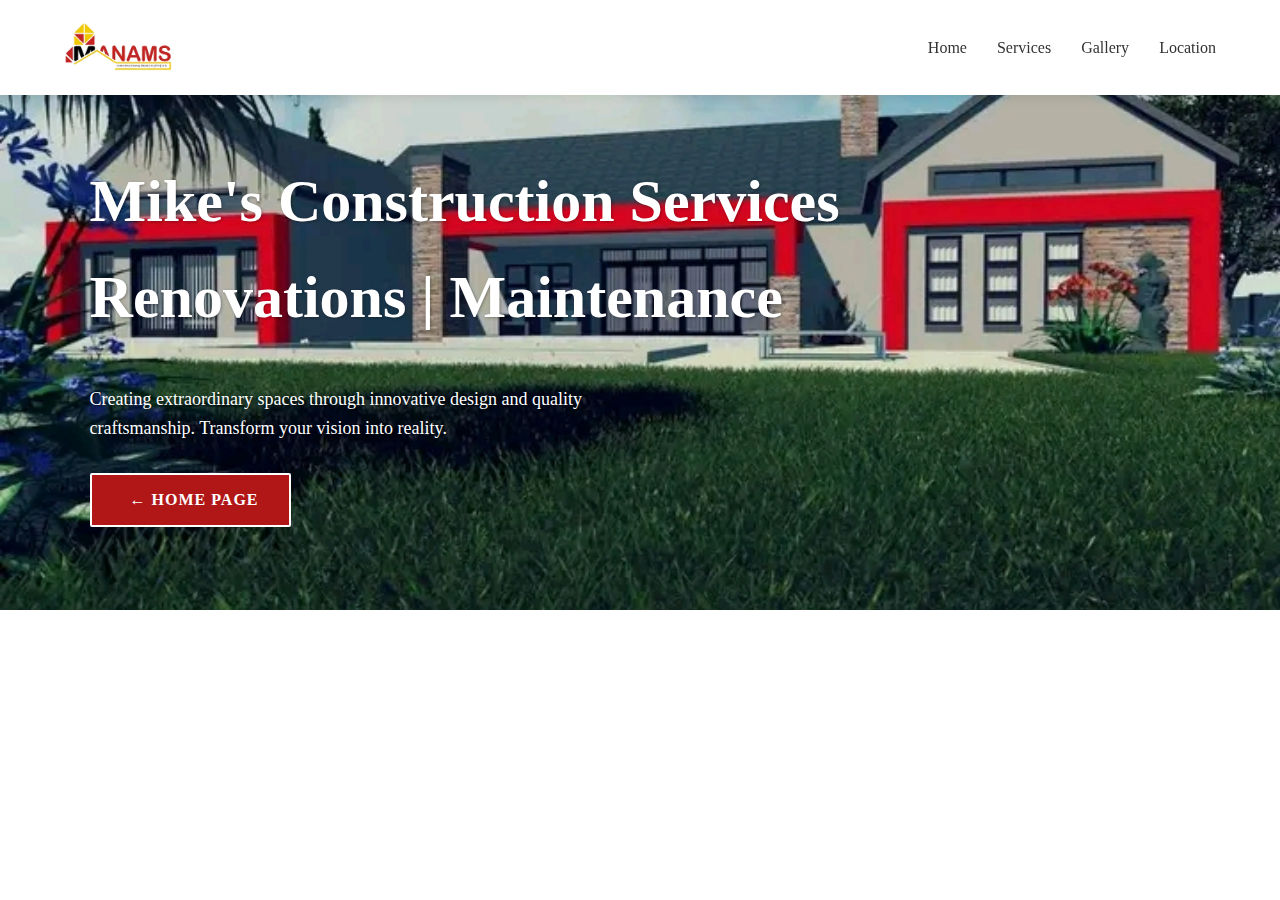
<file: services.html>
<!DOCTYPE html>
<html lang="en">
<head>
    <meta charset="UTF-8">
    <meta name="viewport" content="width=device-width, initial-scale=1.0">
    <link rel="stylesheet" href="https://cdnjs.cloudflare.com/ajax/libs/font-awesome/6.4.0/css/all.min.css">
    <link rel="stylesheet" href="main.css">
    <title>Mike's Construction Services Renovations | Maintenance</title>
</head>
<body>
    <!-- Header Section -->
    <header align="center">
        <div class="logo">
            <img src="logo.png">
           <!--<div class="logo-text">Mike's<span> Construction</span></div>-->
        </div>
     
        
        <button class="burger" id="burger-menu">
            <div class="burger-line"></div>
            <div class="burger-line"></div>
            <div class="burger-line"></div>
        </button>

     
        <nav>
            <ul id="nav-menu">
            
      
                <li><a href="index.html">Home</a></li>
                <li><a href="services.html">Services</a></li>
                <li><a href="gallery.html">Gallery</a></li>
                <li><a href="#location">Location</a></li>
            
            </ul>
        </nav>
    </header>
    
    <!-- Hero Section -->
    <section class="hero" style="background: url('architecture.jpg') no-repeat center center/cover">
        <h1>Mike's Construction Services<br>Renovations | Maintenance</h1>
        <p>Creating extraordinary spaces through innovative design and quality craftsmanship. Transform your vision into reality.</p>
        <a href="index.html" class="btn"><i>← </i>Home page</a>
    </section>

<script src="scripts.js"></script>
</body>

</html>
</file>
<file: styles.css>
* {
    margin: 0;
    padding: 0;
    box-sizing: border-box;
    font-family: 'Segoe UI'
}

body {
    background-color: #ffffff;
    color: #333;
    line-height: 1.6;
}
        header {
            background-color: #fff;
            box-shadow: 0 2px 10px rgba(0, 0, 0, 0.1);
            padding: 15px 5%;
            display: flex;
            justify-content: space-between;
            align-items: center;
            position: fixed;
            width: 100%;
            top: 0;
            z-index: 1000;
        }
        
        .logo {
            display: flex;
            align-items: center;
        }
        
        .logo img {
            height: 65px;
          
        }
        
        .logo-text {
            margin-left: 10px;
            font-weight: bold;
            color: #0553b1;
        }
        
        .logo-text span {
            color: #ff6a1f;
        }
        
        /* Navigation Styles */
        nav {
            display: flex;
        }
        
        nav ul {
            display: flex;
            list-style: none;
        }
        
        nav ul li {
            margin-left: 30px;
        }
        
        nav ul li a {
            text-decoration: none;
            color: #333;
            font-weight: 500;
            font-size: 16px;
            transition: color 0.3s;
            position: relative;
        }
        
        nav ul li a:hover {
            color:  #0553b1;
        }
        
        nav ul li a::after {
            content: '';
            position: absolute;
            bottom:-5px;
            left: 0;
            width: 0;
            height: 2px;
            background-color:  red;
            transition: width 0.3s;
        }
        
        nav ul li a:hover::after {
            width: 100%;
        }
        
        /* Burger Menu */
        .burger {
            display: none;
        
            background: none;
            border: none;
            width: 30px;
            height: 30px;
            position: relative;
        }
        
        .burger-line {
            width: 100%;
            height: 3px;
           
            background-color:  rgb(177, 23, 23);
            position: absolute;
            left: 100px;
            transition: all 0.3s ease;
        }
        
        .burger-line:nth-child(1) {
            top: 6px;
        } 
        
        .burger-line:nth-child(2) {
            top: 14px;
        }
        
        .burger-line:nth-child(3) {
            top: 22px;
        }
        
        /* Hero Section */
        .hero {
           
          
            height: 70vh;
            display: flex;
            flex-direction: column;
            align-items: flex-start;
            justify-content: center;
            padding: 0 8%;
            color: white;
            margin-top: 0px;
        }
        
        .hero h1 {
            font-size: 48px;
            font-weight: 700;
            margin-bottom: 20px;
            text-shadow: 1px 1px 3px rgba(0, 0, 0, 0.3);
        }
        
        .hero p {
            font-size: 18px;
            margin-bottom: 30px;
            max-width: 600px;
            text-shadow: 1px 1px 2px rgba(0, 0, 0, 0.3);
        }
        
        .btn {
            display: inline-block;
            background-color:  rgb(177, 23, 23);
            color:  white;
            padding: 12px 30px;
            border-radius: 2px;
            text-decoration: none;
            font-weight: 600;
            transition: all 0.3s;
            border: 2px solid #fff;
            text-transform: uppercase;
            letter-spacing: 1px;
            box-shadow: 0 4px 8px rgba(0, 0, 0, 0.1);
        }
        
        .btn:hover {
            background-color: transparent;
            color: #fff;
            transform: translateY(-3px);
            box-shadow: 0 6px 12px rgba(0, 0, 0, 0.15);
        }
        
        .btn i {
            margin-left: 8px;
        }
        
        /* Contact Form Section */
        .contact-section {
           
            padding: 60px 8%;
            background-color: rgb(255, 249, 249);
            border-radius: 2px;
            box-shadow: 0 5px 20px rgba(0, 0, 0, 0.05);
            max-width: 1200px;
            margin: -20px auto 60px;
            position: relative;
        }
        
        .contact-section h2 {
            color:  rgb(177, 23, 23);
            font-size: 28px;
            margin-bottom: 20px;
            text-align: center;
        }
        
        .contact-section p {
            color: #666;
            text-align: center;
            margin-bottom: 30px;
        }
        
        .contact-form {
            display: grid;
            grid-template-columns: 1fr 1fr;
            gap: 20px;
        }
        
        .form-group {
            margin-bottom: 15px;
        }
        
        .full-width {
            grid-column: span 2;
        }
        
        .contact-form input,
        .contact-form textarea,
        .contact-form select {
            width: 100%;
            padding: 12px 15px;
            border: 1px solid #ddd;
            border-radius: 8px;
            font-size: 16px;
            transition: border-color 0.3s;
        }
        
        .contact-form input:focus,
        .contact-form textarea:focus,
        .contact-form select:focus {
            border-color:  rgb(153, 16, 16);
            outline: none;
        }
        
        .contact-form textarea {
            height: 150px;
            resize: vertical;
        }
        
        .submit-btn {
            background-color: rgb(177, 23, 23);
            color: white;
            border: none;
            padding: 14px 30px;
            font-size: 16px;
            font-weight: 600;
            border-radius: 2px;
            cursor: pointer;
            transition: all 0.3s;
            text-transform: uppercase;
            letter-spacing: 1px;
            box-shadow: 0 4px 8px rgba(255, 106, 31, 0.2);
            width: 100%;
        }
        
        .submit-btn:hover {
            background-color:rgb(230, 177, 45);
            transform: translateY(-3px);
            box-shadow: 0 6px 12px rgba(255, 106, 31, 0.25);
        }
        
        /* Footer */
       
        /* Responsive Design */
        @media (max-width: 1024px) {
            .hero h1 {
                font-size: 42px;
            }
        }
        
        @media (max-width: 768px) {
            .burger {
                display: block;
            }
            
            header {
                padding: 15px 4%;
            }
            
            nav ul {
                border-top: 5px solid rgb(186, 33, 33);
               
                position: fixed;
                align-content:center;
                top: 70px;
                left: 2.4vh;
             
                width: 90%;
                background-color:white;
                flex-direction:column;
                align-items: center;
                padding: 20px 0;
                transform: translateY(-150%);
                transition: transform 0.4s ease;
                box-shadow: 0 10px 15px rgba(0, 0, 0, 0.1);
                z-index: 999;
            }
            
            nav ul.active {
                transform: translateY(0);
            }
            
            nav ul li {
                margin: 15px 0;
            }
            
            .hero {
                text-align: center;
                align-items: center;
            }
            
            .hero h1 {
                font-size: 36px;
            }
            
            .contact-form {
                grid-template-columns: 1fr;
            }
            
            .full-width {
                grid-column: span 1;
            }
            
            .contact-section {
                margin: -40px 4% 40px;
                padding: 40px 5%;
            }
            
            .footer-content {
                flex-direction: column;
                gap: 40px;
            }
            
            .footer-logo, .footer-links, .footer-contact {
                width: 100%;
            }
        }
        
        @media (max-width: 480px) {
            .hero h1 {
                font-size: 28px;
            }
            
            .hero p {
                font-size: 16px;
            }
            
            .logo img {
                height: 40px;
            }
            
            .contact-section h2 {
                font-size: 24px;
            }
        }
        
       
        .burger.active .burger-line:nth-child(1) {
            transform: rotate(45deg);
            top: 14px;
        }
        
        .burger.active .burger-line:nth-child(2) {
            opacity: 0;
        }
        
        .burger.active .burger-line:nth-child(3) {
            transform: rotate(-45deg);
            top: 14px;
        }
</file>
<file: main.css>
* {
    margin: 0;
    padding: 0;
    box-sizing: border-box;
    font-family: 'Segoe UI'
}

body {
    background-color: #ffffff;
    color: #333;
    line-height: 1.6;
}
        header {
            background-color: #fff;
            box-shadow: 0 2px 10px rgba(0, 0, 0, 0.1);
            padding: 15px 5%;
            display: flex;
            justify-content: space-between;
            align-items: center;
            position: fixed;
            width: 100%;
            top: 0;
            z-index: 1000;
        }
        
        .logo {
            display: flex;
            align-items: center;
        }
        
        .logo img {
            height: 65px;
          
        }
        
        .logo-text {
            margin-left: 10px;
            font-weight: bold;
            color: #0553b1;
        }
        
        .logo-text span {
            color: #ff6a1f;
        }
        
        /* Navigation Styles */
        nav {
            display: flex;
        }
        
        nav ul {
            display: flex;
            list-style: none;
        }
        
        nav ul li {
            margin-left: 30px;
        }
        
        nav ul li a {
            text-decoration: none;
            color: #333;
            font-weight: 500;
            font-size: 16px;
            transition: color 0.3s;
            position: relative;
        }
        
        nav ul li a:hover {
            color:  #0553b1;
        }
        
        nav ul li a::after {
            content: '';
            position: absolute;
            bottom:-5px;
            left: 0;
            width: 0;
            height: 2px;
            background-color:  red;
            transition: width 0.3s;
        }
        
        nav ul li a:hover::after {
            width: 100%;
        }
        
        /* Burger Menu */
        .burger {
            display: none;
        
            background: none;
            border: none;
            width: 30px;
            height: 30px;
            position: relative;
        }
        
        .burger-line {
            width: 100%;
            height: 3px;
           
            background-color:  rgb(177, 23, 23);
            position: absolute;
            left: 100px;
            transition: all 0.3s ease;
        }
        
        .burger-line:nth-child(1) {
            top: 6px;
        } 
        
        .burger-line:nth-child(2) {
            top: 14px;
        }
        
        .burger-line:nth-child(3) {
            top: 22px;
        }
        
        /* Hero Section */
        .hero {
           
            height: 60vh;
            display: flex;
            flex-direction: column;
            align-items: flex-start;
            justify-content: center;
            padding: 0 7%;
            color: white;
            margin-top: 70px;
        }
        
        .hero h1 {
            font-size: 60px;
            font-weight: 700;
            margin-bottom: 40px;
            text-shadow: 1px 1px 3px rgba(0, 0, 0, 0.3);
        }
        
        .hero p {
            font-size: 18px;
            margin-bottom: 30px;
            max-width: 600px;
            text-shadow: 1px 1px 2px rgba(0, 0, 0, 0.3);
        }
        
        .btn {
            display: inline-block;
            background-color:  rgb(177, 23, 23);
            color:  white;
            padding: 12px 30px;
            border-radius: 2px;
            text-decoration: none;
            font-weight: 600;
            transition: all 0.3s;
            border: 2px solid #fff;
            text-transform: uppercase;
            letter-spacing: 1px;
            box-shadow: 0 4px 8px rgba(0, 0, 0, 0.1);
        }
        
        .btn:hover {
            background-color: transparent;
            color: #fff;
            transform: translateY(-3px);
            box-shadow: 0 6px 12px rgba(0, 0, 0, 0.15);
        }
        
        .btn i {
            margin-left: 8px;
        }
        
        /* Contact Form Section */
        .contact-section {
            padding: 60px 8%;
            background-color: rgb(255, 249, 249);
            border-radius: 2px;
            box-shadow: 0 5px 20px rgba(0, 0, 0, 0.05);
            max-width: 1200px;
            margin: -20px auto 60px;
            position: relative;
        }
        
        .contact-section h2 {
            color:  rgb(177, 23, 23);
            font-size: 28px;
            margin-bottom: 20px;
            text-align: center;
        }
        
        .contact-section p {
            color: #666;
            text-align: center;
            margin-bottom: 30px;
        }
        
        .contact-form {
            display: grid;
            grid-template-columns: 1fr 1fr;
            gap: 20px;
        }
        
        .form-group {
            margin-bottom: 15px;
        }
        
        .full-width {
            grid-column: span 2;
        }
        
        .contact-form input,
        .contact-form textarea,
        .contact-form select {
            width: 100%;
            padding: 12px 15px;
            border: 1px solid #ddd;
            border-radius: 8px;
            font-size: 16px;
            transition: border-color 0.3s;
        }
        
        .contact-form input:focus,
        .contact-form textarea:focus,
        .contact-form select:focus {
            border-color:  rgb(153, 16, 16);
            outline: none;
        }
        
        .contact-form textarea {
            height: 150px;
            resize: vertical;
        }
        
        .submit-btn {
            background-color: rgb(177, 23, 23);
            color: white;
            border: none;
            padding: 14px 30px;
            font-size: 16px;
            font-weight: 600;
            border-radius: 2px;
            cursor: pointer;
            transition: all 0.3s;
            text-transform: uppercase;
            letter-spacing: 1px;
            box-shadow: 0 4px 8px rgba(255, 106, 31, 0.2);
            width: 100%;
        }
        
        .submit-btn:hover {
            background-color:rgb(230, 177, 45);
            transform: translateY(-3px);
            box-shadow: 0 6px 12px rgba(255, 106, 31, 0.25);
        }
        
        /* Footer */
       
        /* Responsive Design */
        @media (max-width: 1024px) {
            .hero h1 {
                font-size: 42px;
            }
        }
        
        @media (max-width: 768px) {
            .burger {
                display: block;
            }
            
            header {
                padding: 15px 4%;
            }
            
            nav ul {
                border-top: 5px solid rgb(186, 33, 33);
               
                position: fixed;
                align-content:center;
                top: 70px;
                left: 2.4vh;
             
                width: 90%;
                background-color:white;
                flex-direction:column;
                align-items: center;
                padding: 20px 0;
                transform: translateY(-150%);
                transition: transform 0.4s ease;
                box-shadow: 0 10px 15px rgba(0, 0, 0, 0.1);
                z-index: 999;
            }
            
            nav ul.active {
                transform: translateY(0);
            }
            
            nav ul li {
                margin: 15px 0;
            }
            
            .hero {
                text-align: center;
                align-items: center;
            }
            
            .hero h1 {
                font-size: 36px;
            }
            
            .contact-form {
                grid-template-columns: 1fr;
            }
            
            .full-width {
                grid-column: span 1;
            }
            
            .contact-section {
                margin: -40px 4% 40px;
                padding: 40px 5%;
            }
            
            .footer-content {
                flex-direction: column;
                gap: 40px;
            }
            
            .footer-logo, .footer-links, .footer-contact {
                width: 100%;
            }
        }
        
        @media (max-width: 480px) {
            .hero h1 {
                font-size: 28px;
            }
            
            .hero p {
                font-size: 16px;
            }
            
            .logo img {
                height: 40px;
            }
            
            .contact-section h2 {
                font-size: 24px;
            }
        }
        
       
        .burger.active .burger-line:nth-child(1) {
            transform: rotate(45deg);
            top: 14px;
        }
        
        .burger.active .burger-line:nth-child(2) {
            opacity: 0;
        }
        
        .burger.active .burger-line:nth-child(3) {
            transform: rotate(-45deg);
            top: 14px;
        }
</file>
